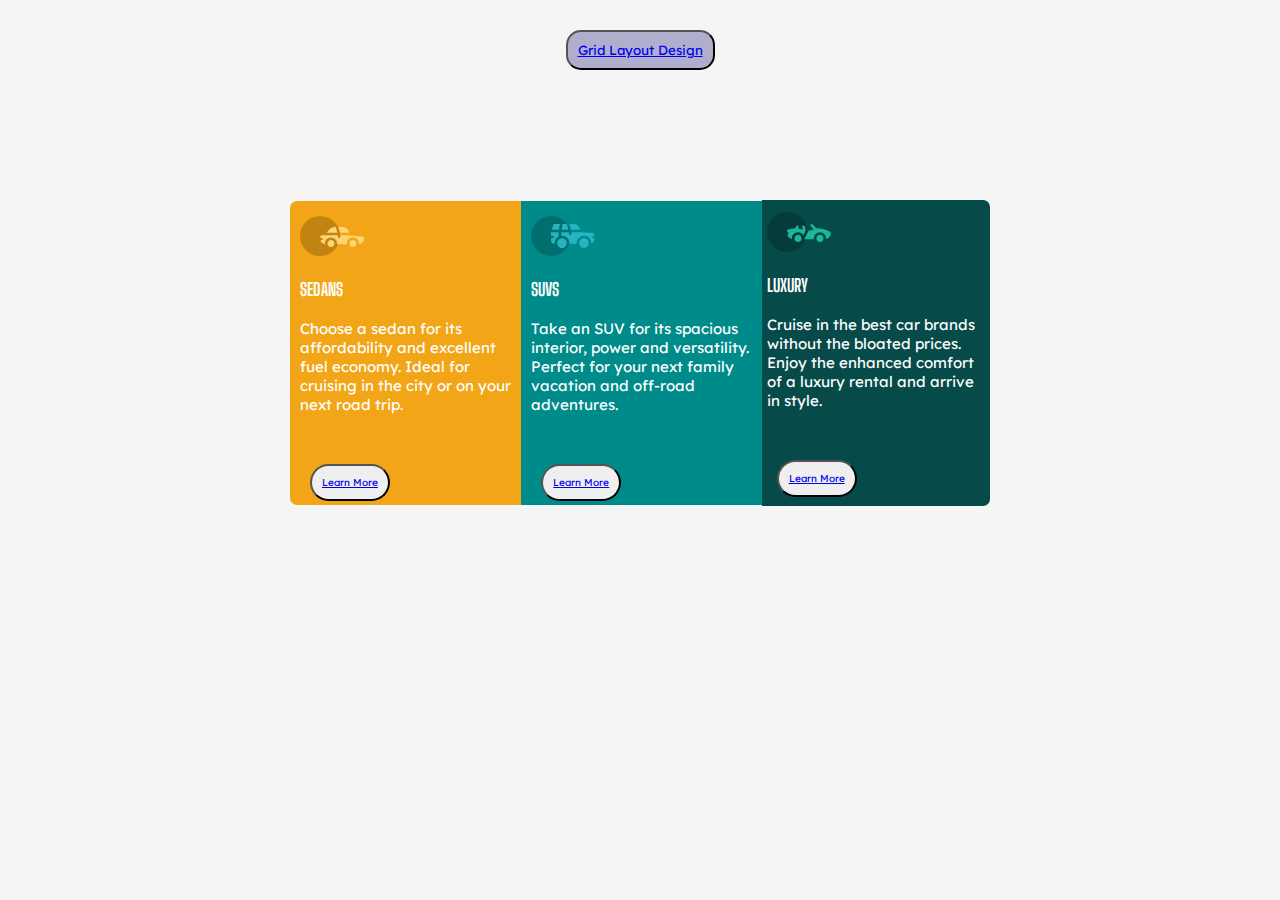
<file: Flex, Grid Layout/index.html>
<!DOCTYPE html>
<html lang="en">
<head>
    <meta charset="UTF-8">
    <meta http-equiv="X-UA-Compatible" content="IE=edge">
    <meta name="viewport" content="width=device-width, initial-scale=1.0">
    <title>Flexbox Layout Design</title>
    <link rel="stylesheet" href="Flex Style1.css">
    <link rel="preconnect" href="https://fonts.googleapis.com">
    <link rel="preconnect" href="https://fonts.gstatic.com" crossorigin>
    <link href="https://fonts.googleapis.com/css2?family=Big+Shoulders+Display:wght@700&family=Lexend+Deca&display=swap" rel="stylesheet">
</head>
<body style="background-color:whitesmoke">
    <header>
        <nav style="text-align:center">
            <button value="submit" class="linkbutton">
                <a href="Grid-Layout.html"> Grid Layout Design</a>
            </button>
        </nav>
    </header>

    <main class="flex-container">
        <div class="flex-item1">
                <img src="icon-sedans.svg" alt="icon of sedan">
                <br>
                <br>
                <h3>SEDANS</h3>
                <br>
                <p>Choose a sedan for its affordability and excellent fuel economy.
                    Ideal for cruising in the city or on your next road trip.
                </p>
                <button value="submit" class="button1"><a href="#">Learn More</a></button>
        </div>

        <div class="flex-item2">
                <img src="icon-suvs.svg" alt="icon of suv">
                <br>
                <br>
                <h3>SUVS</h3>
                <br>
                <p>
                    Take an SUV for its spacious interior, power and versatility.
                    Perfect for your next family vacation and off-road adventures.
                </p>
                <button value="submit" class="button2"><a href="#">Learn More</a></button>
        </div>

        <div class="flex-item3">
                <img src="icon-luxury.svg" alt="icon of luxury">
                <br>
                <br>
                <h3>LUXURY</h3>
                <br>
                <p>
                 Cruise in the best car brands without the bloated prices. 
                 Enjoy the enhanced comfort of a luxury rental and arrive in style.
                </p>
                <button value="submit" class="button3"><a href="#">Learn More</a></button>
        </div>
    </main>
</body>
</html>
</file>
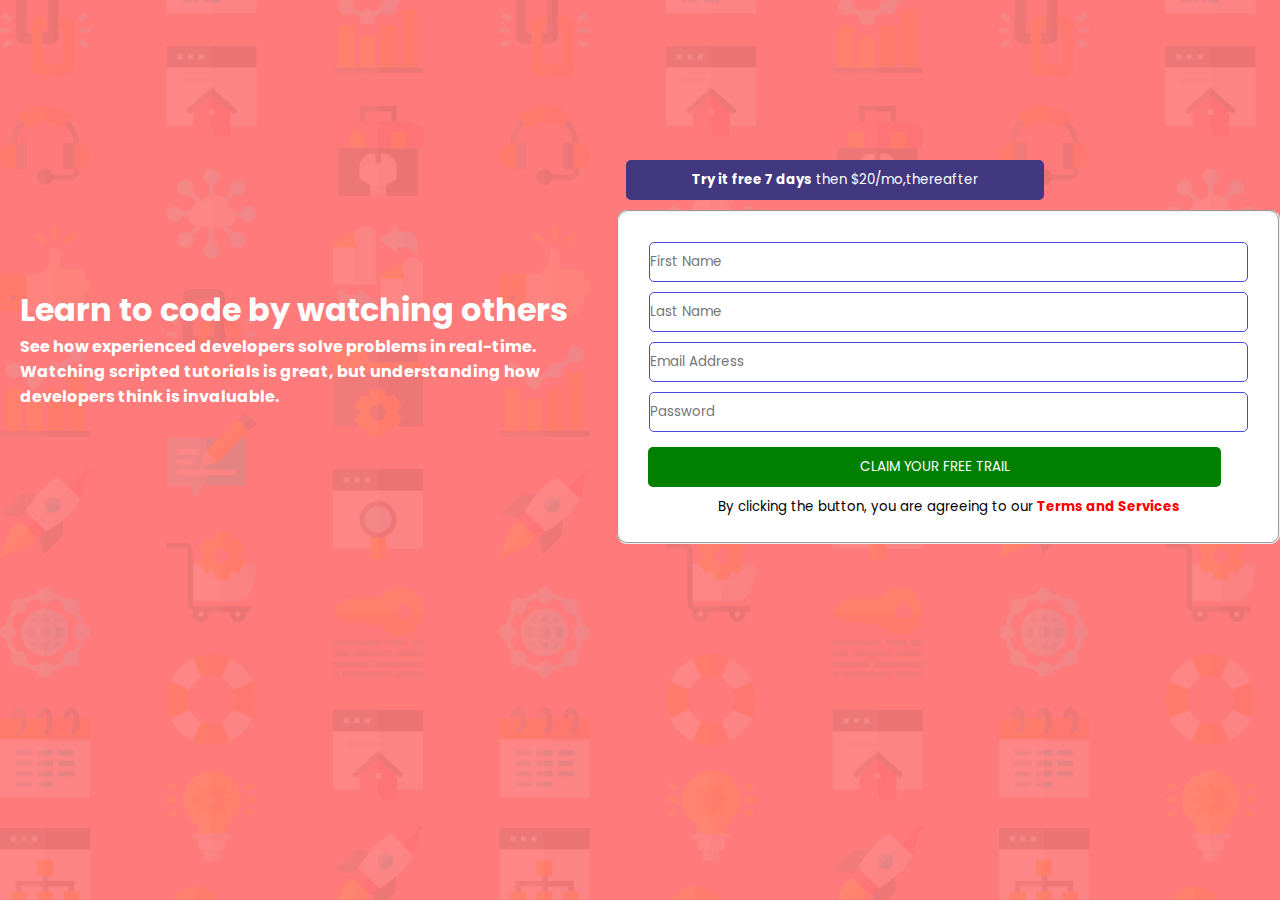
<file: Responsiveness and Media Queries/index.html>
<!DOCTYPE html>
<html lang="en">
<head>
    <meta charset="UTF-8">
    <meta http-equiv="X-UA-Compatible" content="IE=edge">
    <meta name="viewport" content="width=device-width, initial-scale=1.0">
    <title>Responsiveness and Media Queries</title>
    <link rel="stylesheet" href="style.css">
    <link rel="preconnect" href="https://fonts.googleapis.com">
    <link rel="preconnect" href="https://fonts.gstatic.com" crossorigin>
    <link href="https://fonts.googleapis.com/css2?family=Poppins:wght@400;500;600;700&display=swap" rel="stylesheet">
</head>
<body>
   <div class="flex-con">
    <div class="flex-item1">
        <h1>Learn to code by watching others</h1>
            <p>
                See how experienced developers solve problems     in real-time. Watching scripted
                tutorials is great, but understanding how developers think is invaluable.
            </p>
    </div>

    <div class="flex-item2">
        <p>
            <div class="top">
                <a href="#">
                    <button type="submit" style="color: white; background-color:hsl(248, 39%, 36%)">
                        <strong>Try it free 7 days</strong> then $20/mo,thereafter 
                    </button>
                </a>
            </div>   
           </p>
    
            <fieldset>
                <form action="#">
                    <p>
                        <input type="text" name="fname" maxlength="50" size="50px" placeholder="First Name" required >
                    </p>
    
                    <p>
                        <input type="text" name="lname" maxlength="50" size="50px" placeholder="Last Name" required >
                    </p>
    
                    <p>
                        <input type="email" name="email" maxlength="100" size="50px" placeholder="Email Address" required>
                    </p>
    
                    <p>
                        <input type="password" name="password" minlength="8" size="50px" placeholder="Password" required> 
                    </p>
    
                    <p>                 
                         <button type="submit" class="button2">
                            <a href="#" style="text-decoration:none; color: white;"> CLAIM YOUR FREE TRAIL </a>
                         </button>              
                    </p>
    
                    <p style="font-size:smaller; text-align:center;">
                        By clicking the button, you are agreeing to our
                        <strong style="color:red;" >Terms and Services</strong>
                    </p>
    </div>

   </main> 
</body>
</html>
</file>
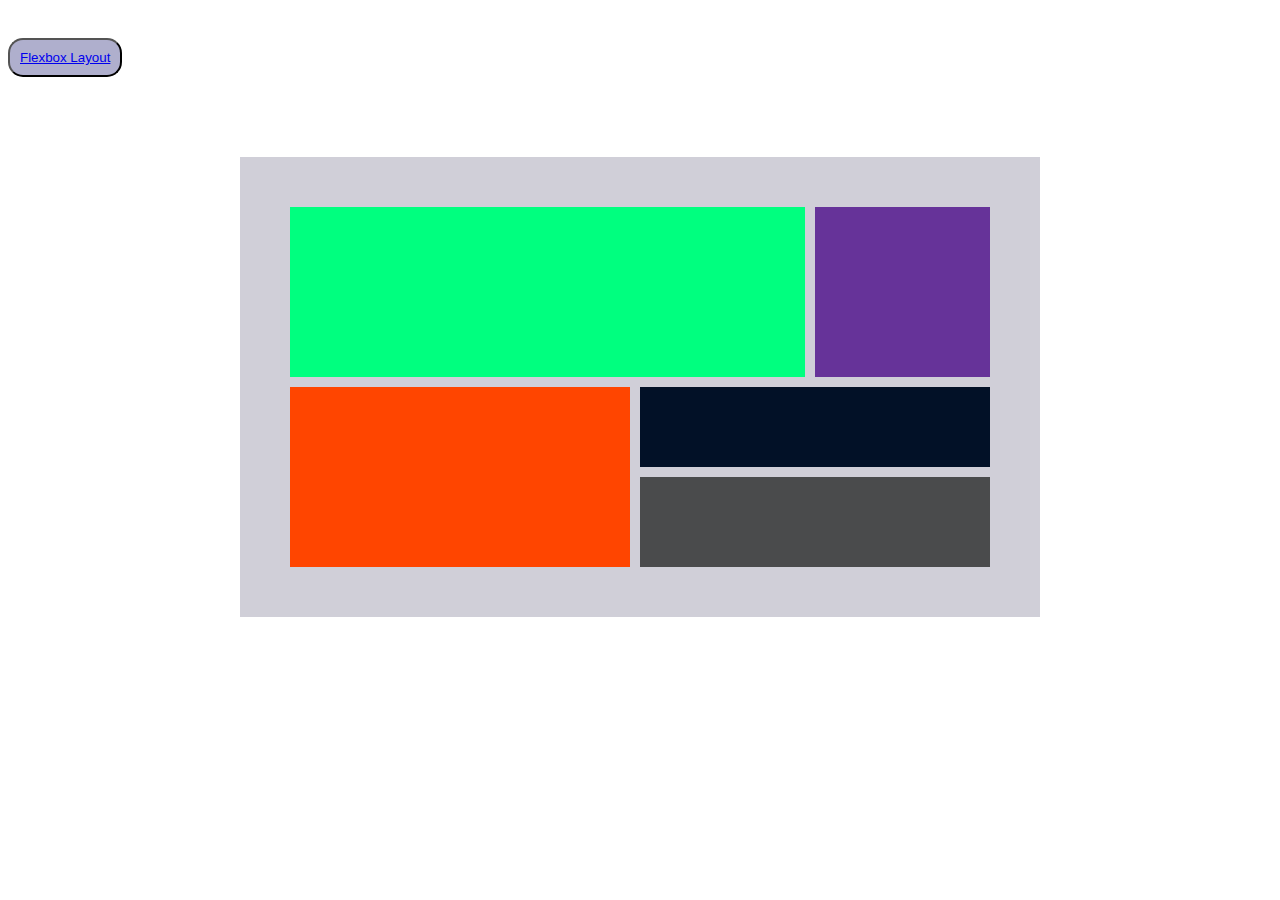
<file: Flex, Grid Layout/grid.html>
<!DOCTYPE html>
<html lang="en">
<head>
    <meta charset="UTF-8">
    <meta http-equiv="X-UA-Compatible" content="IE=edge">
    <meta name="viewport" content="width=device-width, initial-scale=1.0">
    <link rel="stylesheet" href="Grid-style.css">
    <title>Grid Layout</title>
</head>
<body>
    <header>
        <nav>
            <div>
                <button class="linkbutton">
                    <a href="index.html">Flexbox Layout</a>
                </button> 
            </div>
        </nav>
    </header>
    <main>
        <div class="grid">
            <div class="g-item1"></div>
            <div class="g-item2"></div>
            <div class="g-item3"></div>
            <div class="g-item4"></div>
            <div class="g-item5"></div>
        </div>
    </main>
</body>
</html>
</file>
<file: Flex, Grid Layout/Flex Style1.css>
*{
    margin: 0;
    padding: 0;
    box-sizing: border-box;
}

@media screen and (max-width:760px) {
    .flex-container{
        flex-direction: column;
        width: 100vw;
        margin: 50px auto;
        text-align: center;
    }   
}

.flex-container{
    display: flex;
    justify-content: center;
    align-items: center;
    width: 700px;
    margin: 100px auto;
    font-size: 15px;

}

.linkbutton{
    border-radius: 15px;
    margin: 30px auto;
    padding: 10px;
    /*font-size: 1px;*/
    font-family: 'Lexend Deca', sans-serif;
    background-color: rgb(175, 175, 205);
}

h3{
    font-family: 'Big Shoulders Display', cursive;
}

.flex-item1{
    font-family: 'Lexend Deca', sans-serif;
    background-color:rgb(242, 165, 22) ;
    margin: auto;
    color: white;
    border-radius: 7px 0 0 7px;
    padding: 15px 10px 4px;
}

.flex-item2{
    font-family: 'Lexend Deca', sans-serif;
    background-color:darkcyan;
    margin: auto;
    color: white;
    padding: 15px 10px 4px;
}

.flex-item3{
    font-family: 'Lexend Deca', sans-serif;
    background-color:rgb(7, 74, 74);
    margin: auto;
    color: white;;
    border-radius: 0 7px 7px 0 ;
    padding: 12px 5px 9px;
    
}

.button1{
    border-radius: 20px;
    margin: 50px 0 0 10px;
    padding: 10px;
    font-size: 10px;
    font-family: 'Lexend Deca', sans-serif;
}

.button2{
    border-radius: 20px;
    margin: 50px 0 0 10px;
    padding: 10px;
    font-size: 10px;
    font-family: 'Lexend Deca', sans-serif;
}

.button3{
    border-radius: 20px;
    margin: 50px 0 0 10px;
    padding: 10px;
    font-size: 10px;
    font-family: 'Lexend Deca', sans-serif;
}
</file>
<file: Responsiveness and Media Queries/style.css>
*{
    margin: 0;
    padding: 0;
    font-family: 'Poppins', sans-serif;
    box-sizing: border-box;
}

@media screen and (max-width:1440px) {
    body{
        background-image: url(bg-intro-desktop.png);
        background-repeat: no-repeat;
        background-attachment: fixed;
        background-size: cover;
        background-color: hsl(0, 100%, 74%);
    }
    
}

@media screen and (max-width:375px) {
    body{
        background-image: url(bg-intro-mobile.png);
        background-repeat: no-repeat;
        background-attachment: fixed;
        background-size: cover;
        background-color: hsl(0, 61%, 18%);
    }

    .flex-con{
        flex-direction: column;
        width:50px;
        margin: 50px auto;
        text-align: center;
    }
    
}

/* Style for form*/
fieldset{
    width: 300px;
    background-color:white;
    border-radius: 10px;
    box-shadow: inset;
    padding: 25px 0;
}

.top{
    width: 480px;
    margin-left: -20px;
    
}

input{
    border:1px solid rgb(73, 73, 226);
    margin:5px 30px;
    width:auto;
    height:40px;
    border-radius:5px;
}

button{
    width: 87%;
    padding: 10px 5px;
    border: none;
    border-radius: 5px;
    margin: 10px 0 10px 29px;
}

.button2{
    background-color: green;
    size: 50px;
}

/*Container Style*/
.flex-con{
    display: flex;
    justify-content: center;
    align-items: center;
    margin: 150px auto;
}

.flex-item1{
    flex-wrap: wrap;
    display: block;
    color: white;
    padding: 20px;
    font-family: 'Poppins', sans-serif;
    font-weight: 700;

}

.flex-item2{

}


/* form{
    text-align: center;
}

input{
    border:2px solid;
    margin:5px 30px;
    width:auto;
    height:30px;
    border-radius:5px;
    display: block;
} */


/* 
.flex-container{
    display: flex;
    flex-wrap: wrap;
    justify-content: center;
    align-items: center;
}

.left{
    /* font-weight: 700; */
    /* text-align: center;
    flex:50%;
    align-content: center;
}


.right{
    font-family: 'Poppins', sans-serif;
    font-weight: 700;
    text-align: center;
    flex:50%;
    align-items: center;
}

forms{
    /* background-color: antiquewhite; 
    margin: auto;
    border: 2px;
    /* border-radius: 5px;
}

.forms input{
    border: 1px solid rgb(139, 139, 231);
    border-radius:15px ;
    width: auto;
    margin: 50px 30px;
    height: 30px;
}

fieldset{
    width: 500px;
    background-color:rgb(250, 245, 245);
    text-align: center;
    padding: 20px;
    border-style: none;
    box-shadow: 90px;
    height: auto;

} */
</file>
<file: Flex, Grid Layout/Grid-style.css>
@media screen and (max-width:760px) {
    .flex-box{
        flex-direction: column;
        width: 100vw;
        margin: 50px auto;
        text-align: center;
    }
}

.linkbutton{
    border-radius: 15px;
    margin: 30px auto;
    padding: 10px;
    background-color: rgb(175, 175, 205);
}

.grid{
    width: 700px;
    margin: 50px auto;
    display: grid;
    grid-template-columns:  repeat(4, 1fr);
    grid-template-rows: repeat(4, 80px);
    gap:10px;
    background-color: rgb(208, 207, 216);
    padding:50px;
}

.g-item1{
    grid-column: 1/4;
    grid-row: 1/3;
    background-color:springgreen;
}

.g-item2{
    grid-column: 4/6;
    grid-row: 1/3;
    background-color:rebeccapurple;
}

.g-item3{
    grid-column: 1/3;
    grid-row: 3/6;
    background-color:orangered;
}

.g-item4{
    grid-column: 3/6;
    background-color: rgb(2, 17, 39);
}

.g-item5{
    grid-column: 3/6;
    grid-row: 4/6;
    background-color: rgb(74, 75, 76);
}
</file>
